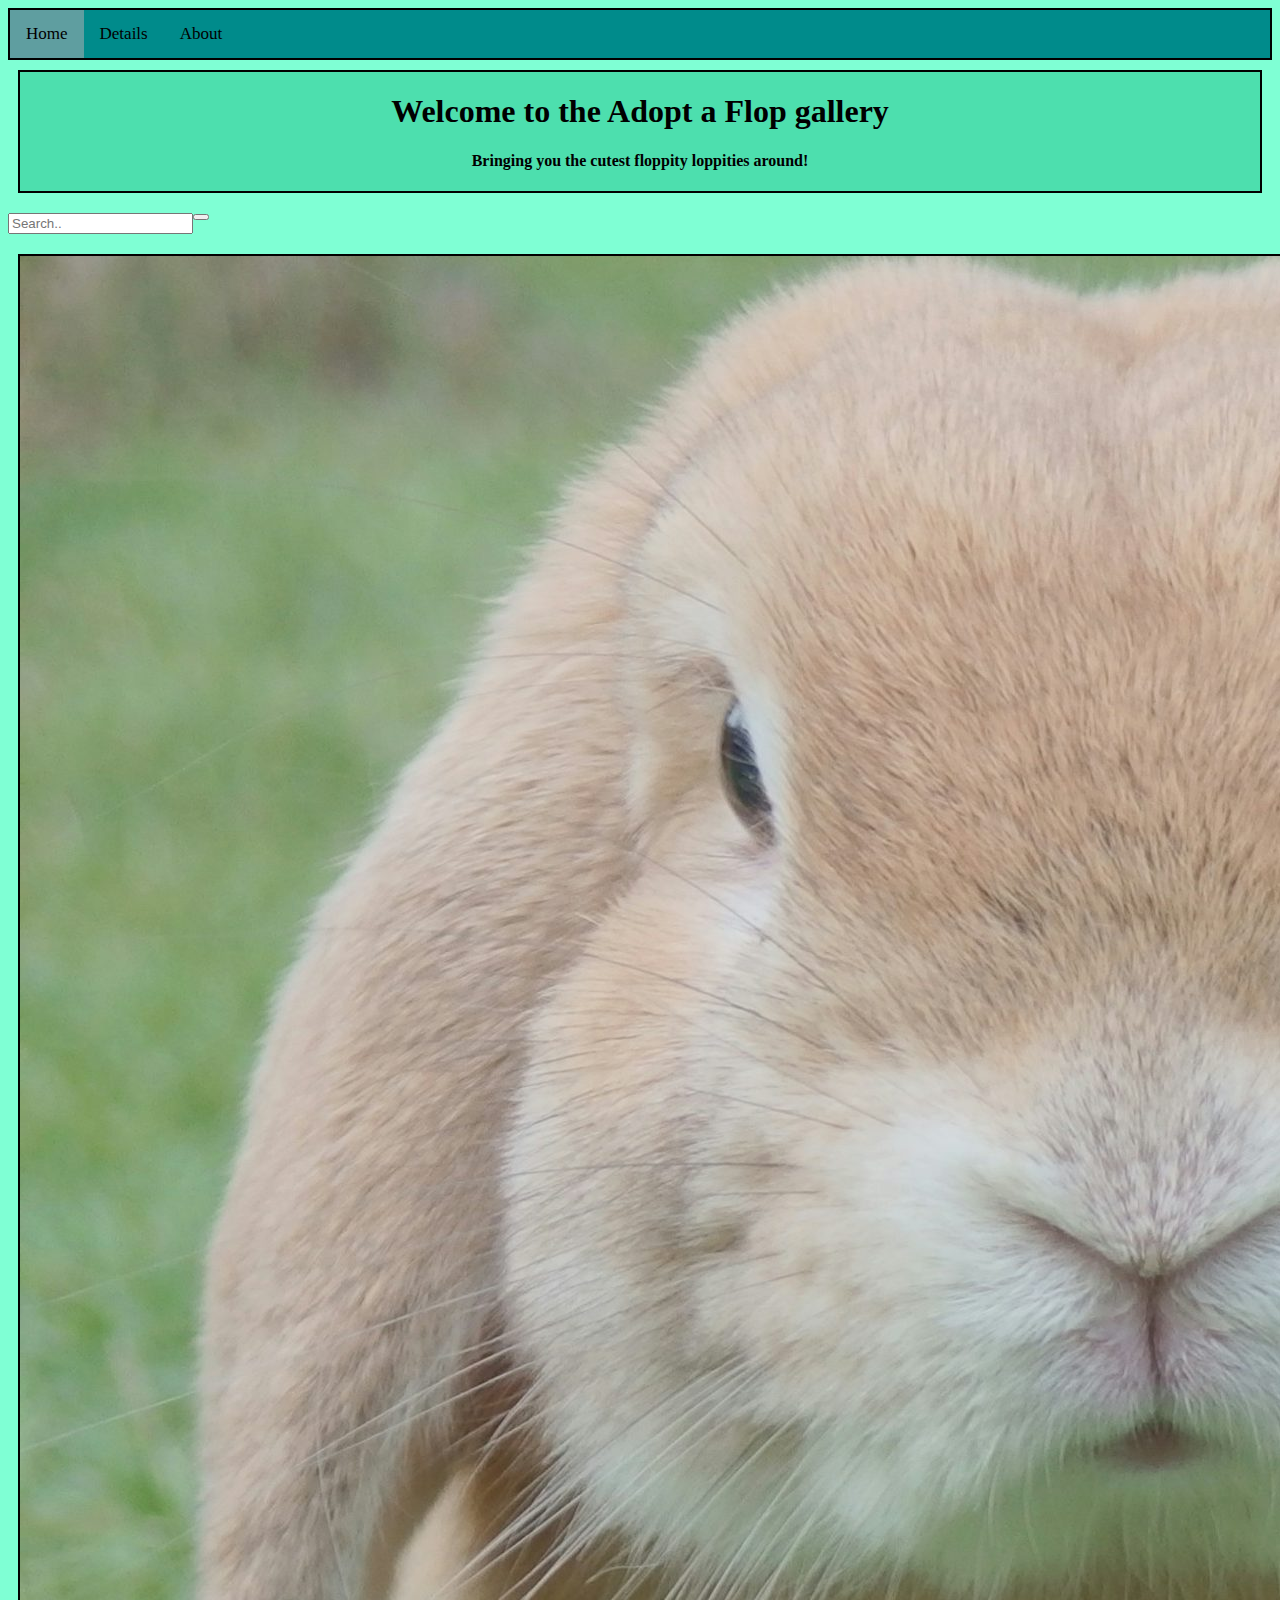
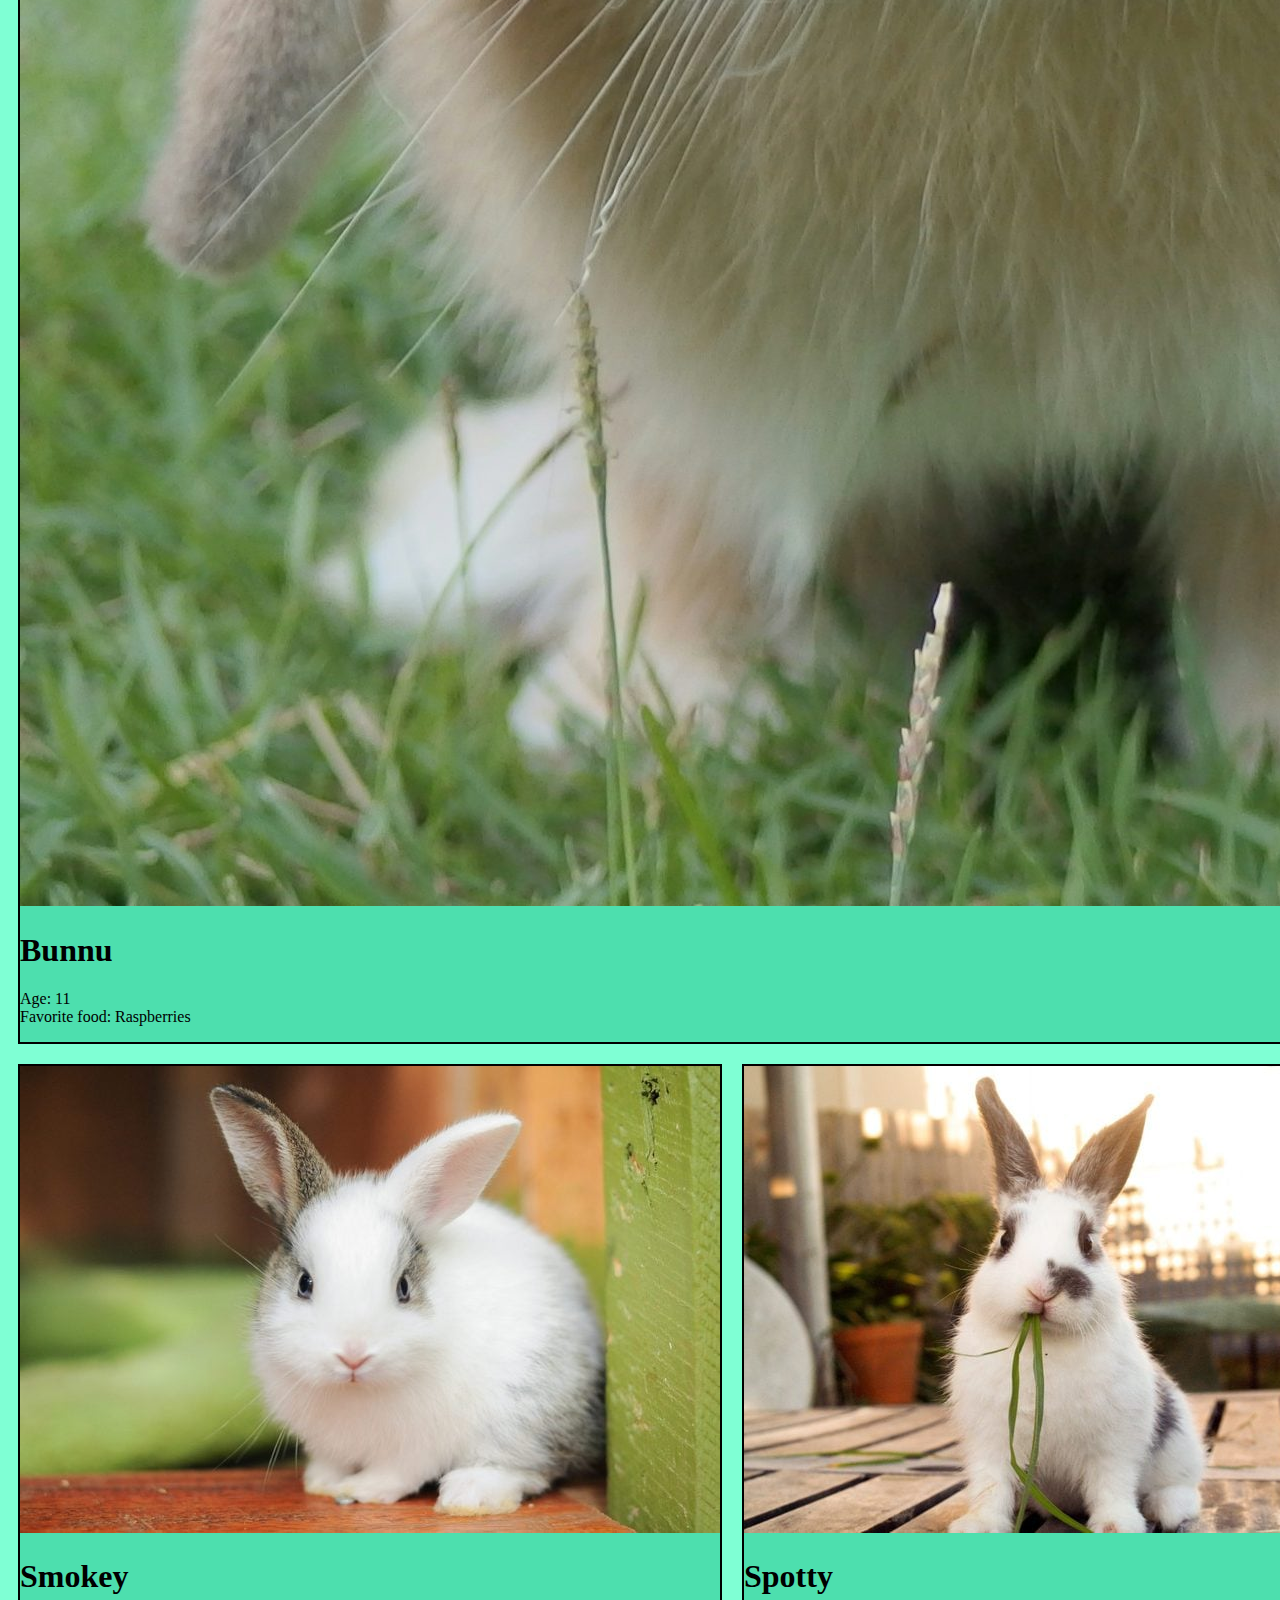
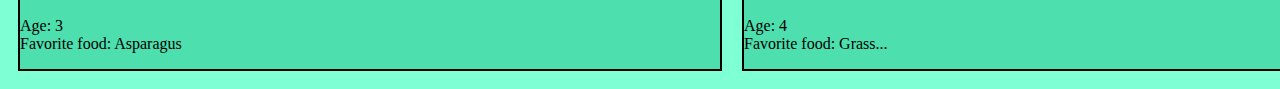
<file: index.html>
<!DOCTYPE html>
<html lang="en">

<head>
    <meta charset="UTF-8">
    <meta name="viewport" content="width=device-width, inital-scale=1.0">
    <link rel="stylesheet" href="style.css">
    <title>Document</title>
</head>

<body>
    <div class="topnav">
        <a class="active" href="index.html">Home</a>
        <a href="#details">Details</a>
        <a href="#about">About</a>
    </div>
    <div class="pageTitle">
        <h1>Welcome to the Adopt a Flop gallery</h1>
        <h4>Bringing you the cutest floppity loppities around! </h4>
    </div>
    <div class ="wrapper">
        <div class="text-div">
            <input type="text" placeholder="Search..">
        </div>
        <div class="button-div">
            <button size="300px 100px">
        </div>
    </div>
    <div class ="wrapper">
        <div class="image-div">
            <img src="Pictures/Bunnu.jpg">
            <h1>Bunnu</h1>
            <p>
                Age: 11 <br>
                Favorite food: Raspberries <br>
            </p>
        </div>
        <div class="image-div">
            <img src="Pictures/Fluffer.jpg">
            <h1>Fluffer</h1>
            <p>
                Age: 6 <br>
                Favorite food: Lettuce <br>
            </p>
        </div>
        <div class="image-div">
            <img src="Pictures/Shadow.jpg">
            <h1>Shadow</h1>
            <p>
                Age: 9 <br>
                Favorite food: Strawberries <br>
            </p>
        </div>
    </div>
    <div class="wrapper">
        <div class="image-div">
            <img src="Pictures/Smokey.jpg">
            <h1>Smokey</h1>
            <p>
                Age: 3 <br>
                Favorite food: Asparagus <br>
            </p>
        </div>
        <div class="image-div">
            <img src="Pictures/Spotty.jpg">
            <h1>Spotty</h1>
            <p>
                Age: 4 <br>
                Favorite food: Grass... <br>
            </p>
        </div>
    </div>

</body>

</html>
</file>
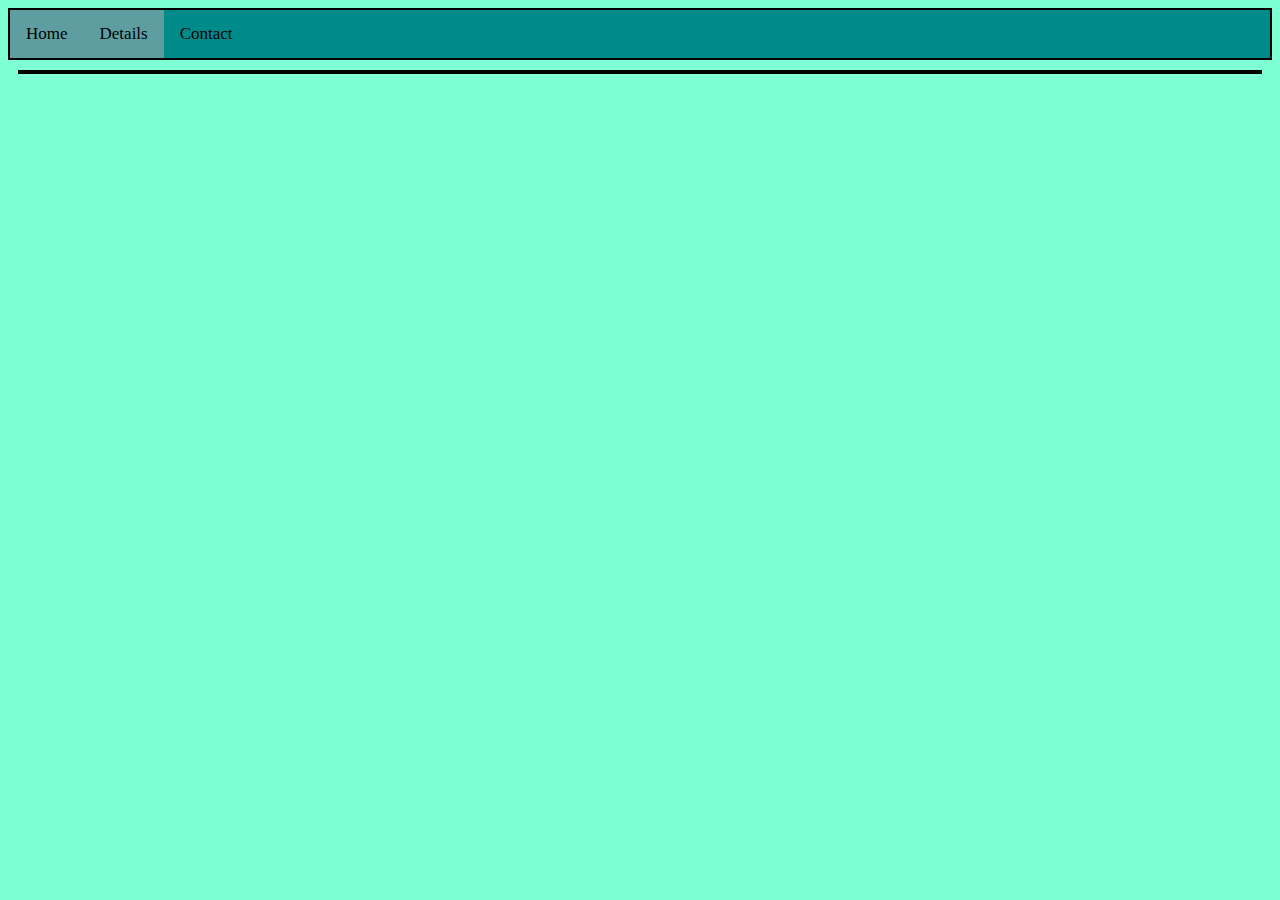
<file: details.html>
<!DOCTYPE html>
<html lang="en">

<head>
    <meta charset="UTF-8">
    <meta name="viewport" content="width=device-width, inital-scale=1.0">
    <link rel="stylesheet" href="style.css">
    <title>Document</title>
</head>

<body>
    <div class="topnav">
        <a class="active" href="index.html">Home</a>
        <a class="active" href="details.html">Details</a>
        <a href="#contact">Contact</a>
    </div>
    <div class="pageTitle">

</body>

</html>
</file>
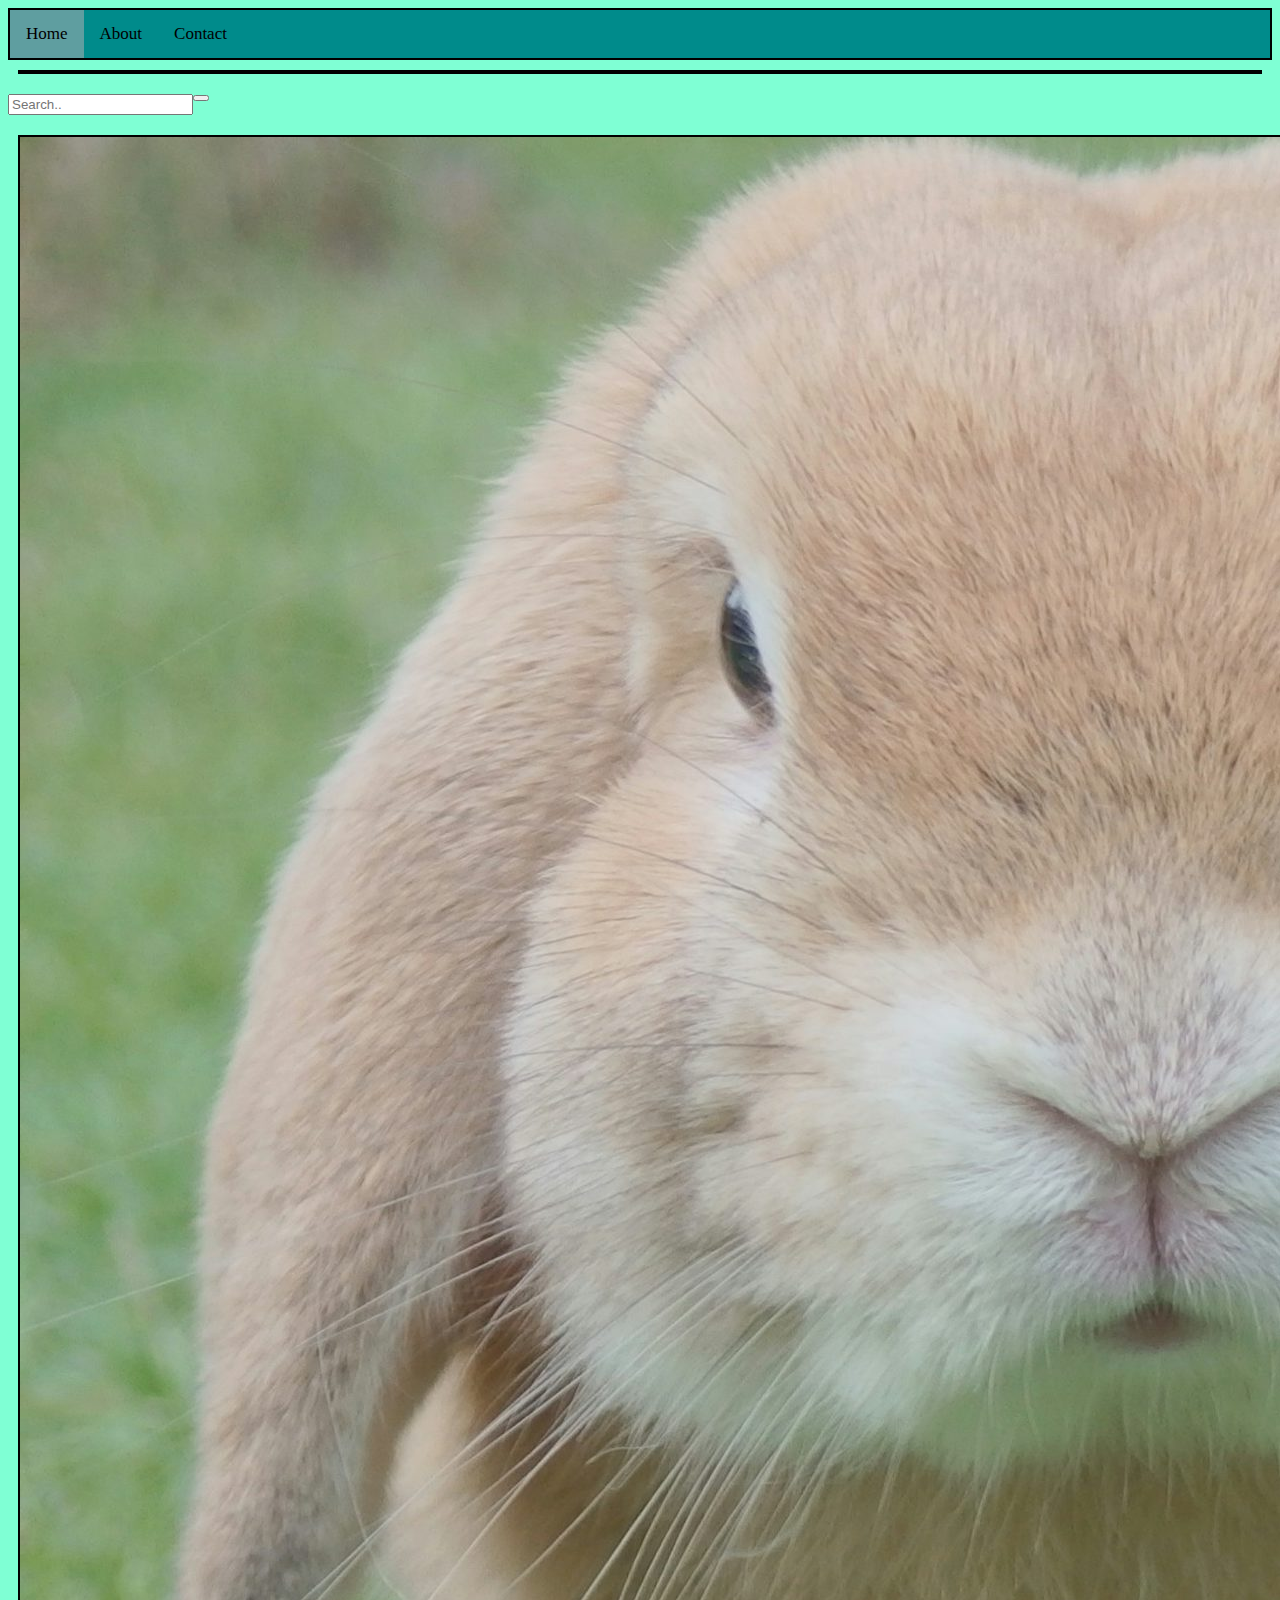
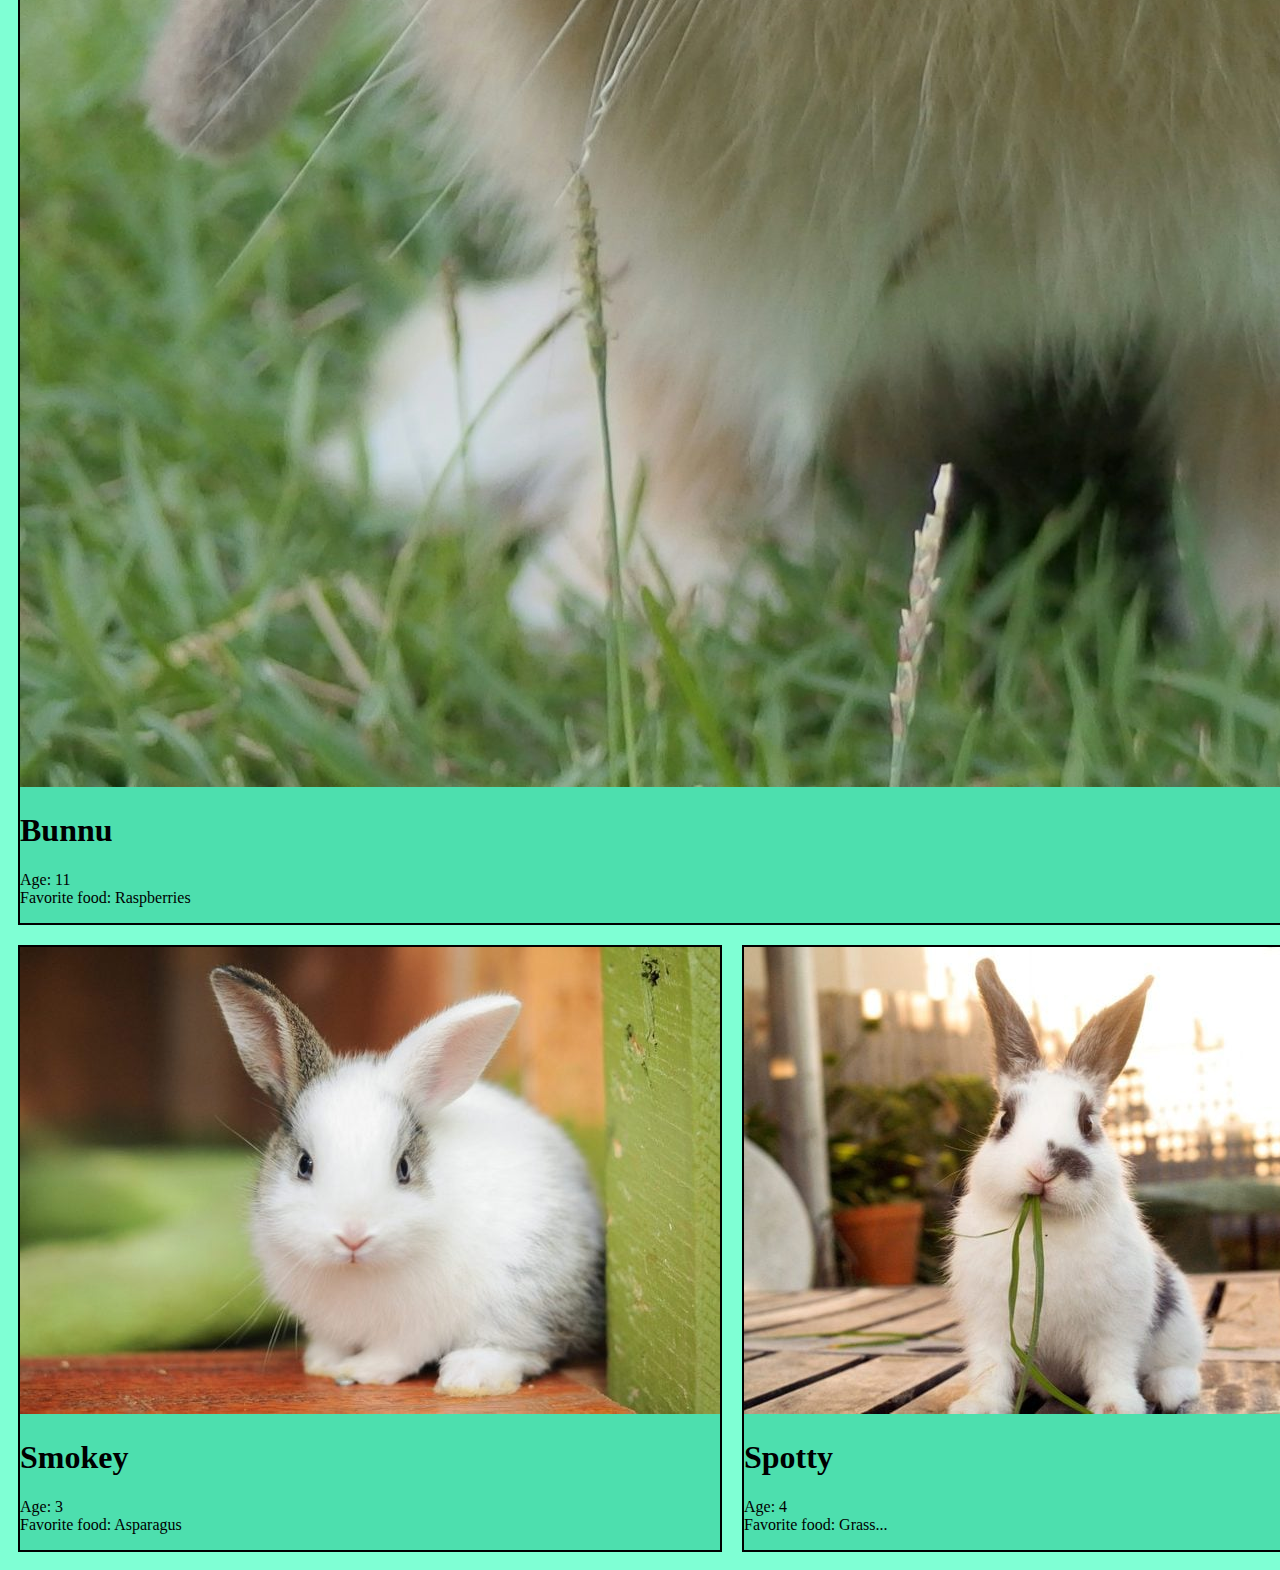
<file: index copy.html>
<!DOCTYPE html>
<html lang="en">

<head>
    <meta charset="UTF-8">
    <meta name="viewport" content="width=device-width, inital-scale=1.0">
    <link rel="stylesheet" href="style.css">
    <title>Document</title>
</head>

<body>
    <div class="topnav">
        <a class="active" href="index.html">Home</a>
        <a href="#about">About</a>
        <a href="#contact">Contact</a>
    </div>
    <div class="pageTitle">
        
    </div>
    <div class ="wrapper">
        <div class="text-div">
            <input type="text" placeholder="Search..">
        </div>
        <div class="button-div">
            <button size="300px 100px">
        </div>
    </div>
    <div class ="wrapper">
        <div class="image-div">
            <img src="Pictures/Bunnu.jpg">
            <h1>Bunnu</h1>
            <p>
                Age: 11 <br>
                Favorite food: Raspberries <br>
            </p>
        </div>
        <div class="image-div">
            <img src="Pictures/Fluffer.jpg">
            <h1>Fluffer</h1>
            <p>
                Age: 6 <br>
                Favorite food: Lettuce <br>
            </p>
        </div>
        <div class="image-div">
            <img src="Pictures/Shadow.jpg">
            <h1>Shadow</h1>
            <p>
                Age: 9 <br>
                Favorite food: Strawberries <br>
            </p>
        </div>
    </div>
    <div class="wrapper">
        <div class="image-div">
            <img src="Pictures/Smokey.jpg">
            <h1>Smokey</h1>
            <p>
                Age: 3 <br>
                Favorite food: Asparagus <br>
            </p>
        </div>
        <div class="image-div">
            <img src="Pictures/Spotty.jpg">
            <h1>Spotty</h1>
            <p>
                Age: 4 <br>
                Favorite food: Grass... <br>
            </p>
        </div>
    </div>

</body>

</html>
</file>
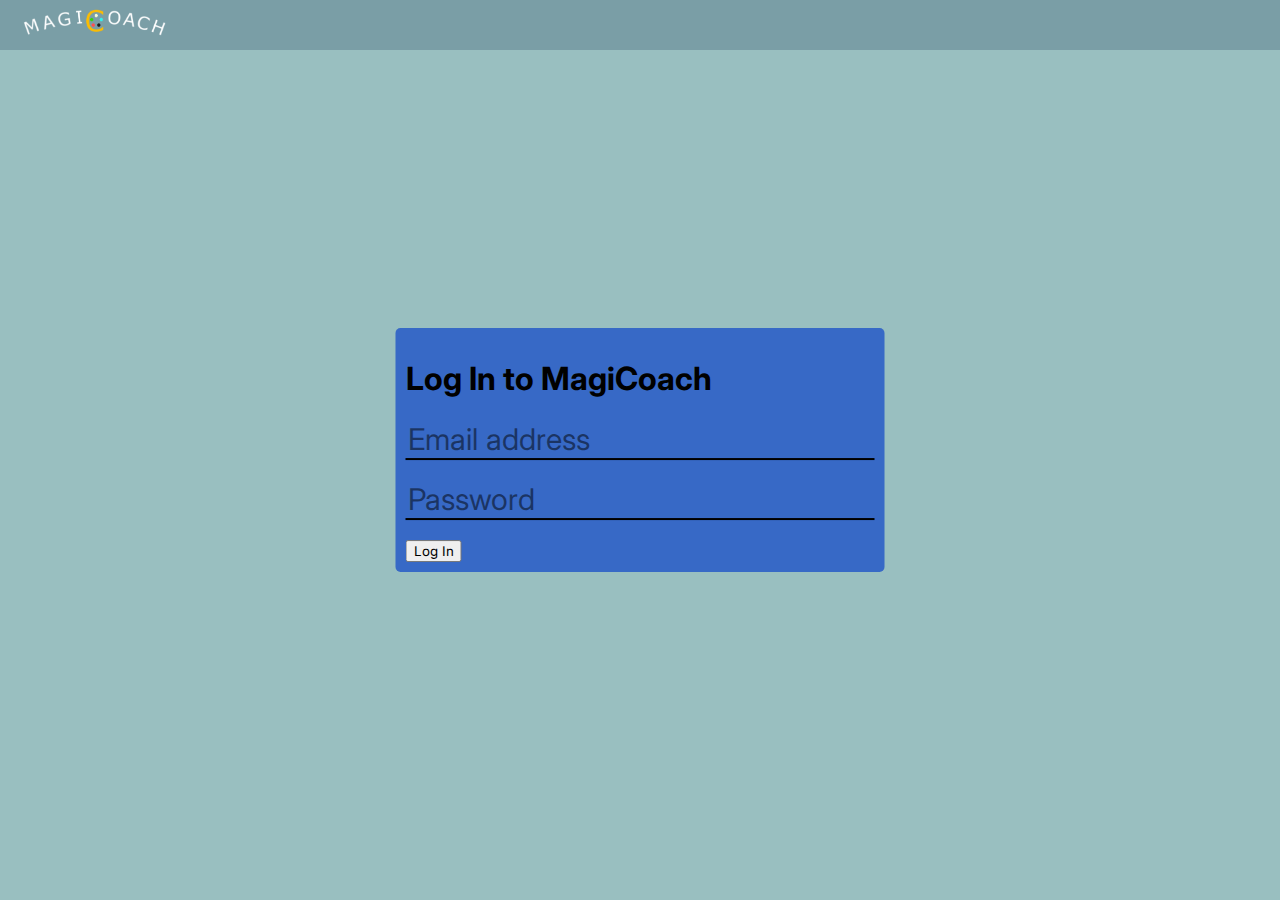
<file: high-fidelity-prototype/login.html>
﻿<!DOCTYPE html>
<html lang="en">
    <head>
        <meta charset="UTF-8">
        <title>Login to MagiCoach</title>
        <link rel="stylesheet" href="login.css">
        <link rel="stylesheet" href="navbar.css">
        <link rel="preconnect" href="https://fonts.googleapis.com">
        <link rel="preconnect" href="https://fonts.gstatic.com" crossorigin>
        <link href="https://fonts.googleapis.com/css2?family=Inter:ital,opsz,wght@0,14..32,100..900;1,14..32,100..900&display=swap" rel="stylesheet">
    </head>
    <body>
        <div class="header">
            <div class="icon">
                <img id="logo" src="Logo.png" width="150px">
            </div>
        </div>
        <div class="main">
            <form action="coach/dashboard.html" method="GET">
                <h1 id="login-header" style="font-family: Inter">Log In to MagiCoach</h1>
                <input type="email" name="email" placeholder="Email address" autocomplete="username" required><br><br>
                <input type="password" name="password" placeholder="Password" autocomplete="current-password" required><br><br>
                <input type="submit" value="Log In">
            </form>
        </div>
    </body>
</html>
</file>
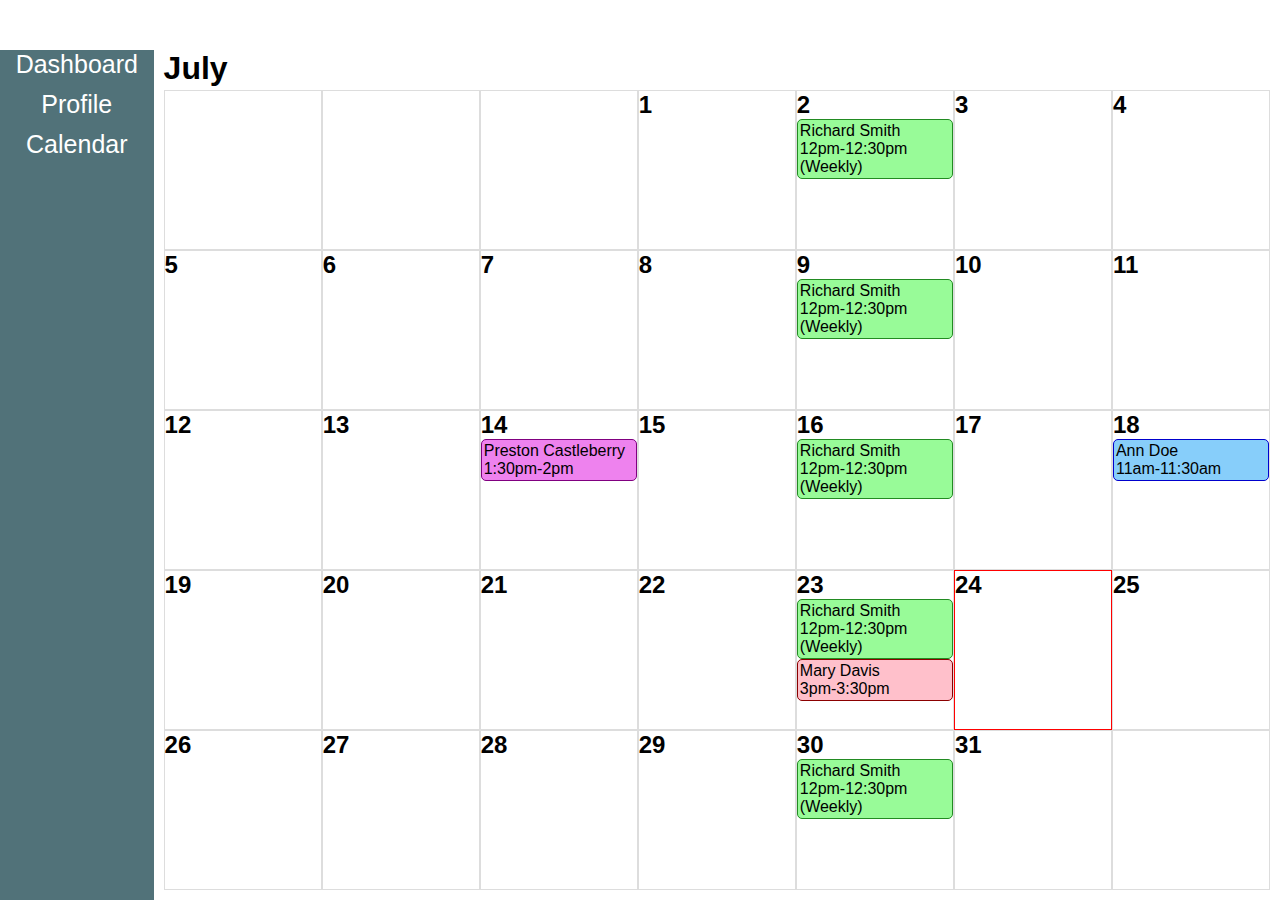
<file: high-fidelity-prototype/coach/calendar.html>
﻿<!DOCTYPE html>
<html lang="en">
<head>
    <meta charset="UTF-8">
    <title>Title</title>

    <link rel="stylesheet" href="../navbar.css">
    <link rel="stylesheet" href="calendar.css">
</head>
    <body>
        <nav id="navbar">
            <a href="dashboard.html">Dashboard</a>
            <a href="profile.html">Profile</a>
            <a href="calendar.html">Calendar</a>
        </nav>
        <main>
            <h1 id="calendar-header"></h1>
            <div id="calendar">
            </div>
        </main>
        <script>

            let calendar = document.getElementById('calendar');
            let now = new Date();
            let firstDayOfMonth = new Date(now.getFullYear(), now.getMonth(), 1, 0, 0, 0);
            let lastDayOfMonth = new Date(now.getFullYear(), now.getMonth() + 1, 0, 0, 0, 0);
            for(let i = 0; i < 35; ++i){
                let dayDiv = document.createElement('div');
                dayDiv.classList.add('day-box');
                dayDiv.style.gridRow = (Math.floor(i / 7) + 1) + " / " + (Math.floor(i / 7) + 2);
                dayDiv.style.gridColumn = (Math.floor(i % 7) + 1) + " / " + (Math.floor(i % 7) + 2);
                let dateNumber = i + 1 - firstDayOfMonth.getDay();
                if(dateNumber === now.getDate()){
                    dayDiv.style.border = "1px solid red";
                }
                if(dateNumber > 0 && dateNumber <= lastDayOfMonth.getDate()){
                    let dateHeader = document.createElement('h2');
                    dateHeader.style.margin = "0";
                    dateHeader.innerText = dateNumber.toString();
                    dayDiv.appendChild(dateHeader)
                    if(i % 7 === 4){
                        let appt = document.createElement("div");
                        appt.style.padding = "2px";
                        appt.classList.add('appointment');
                        appt.classList.add('green-appointment');
                        let apptTitle = document.createElement('span');
                        apptTitle.innerText = "Richard Smith\n12pm-12:30pm\n(Weekly)"
                        appt.appendChild(apptTitle);
                        dayDiv.appendChild(appt);
                    }
                    if(i === 20){
                        let appt = document.createElement("div");
                        appt.style.padding = "2px";
                        appt.classList.add('appointment');
                        appt.classList.add('blue-appointment');
                        let apptTitle = document.createElement('span');
                        apptTitle.innerText = "Ann Doe\n11am-11:30am"
                        appt.appendChild(apptTitle);
                        dayDiv.appendChild(appt);
                    }
                    if(i === 25){
                        let appt = document.createElement("div");
                        appt.style.padding = "2px";
                        appt.classList.add('appointment');
                        appt.classList.add('red-appointment');
                        let apptTitle = document.createElement('span');
                        apptTitle.innerText = "Mary Davis\n3pm-3:30pm"
                        appt.appendChild(apptTitle);
                        dayDiv.appendChild(appt);
                    }
                    if(i === 16){
                        let appt = document.createElement("div");
                        appt.style.padding = "2px";
                        appt.classList.add('appointment');
                        appt.classList.add('purple-appointment');
                        let apptTitle = document.createElement('span');
                        apptTitle.innerText = "Preston Castleberry\n1:30pm-2pm"
                        appt.appendChild(apptTitle);
                        dayDiv.appendChild(appt);
                    }
                }
                calendar.appendChild(dayDiv);

            }
            document.getElementById("calendar-header").innerText = firstDayOfMonth.toLocaleString('en-US', {month: 'long'});

        </script>
    </body>
</html>
</file>
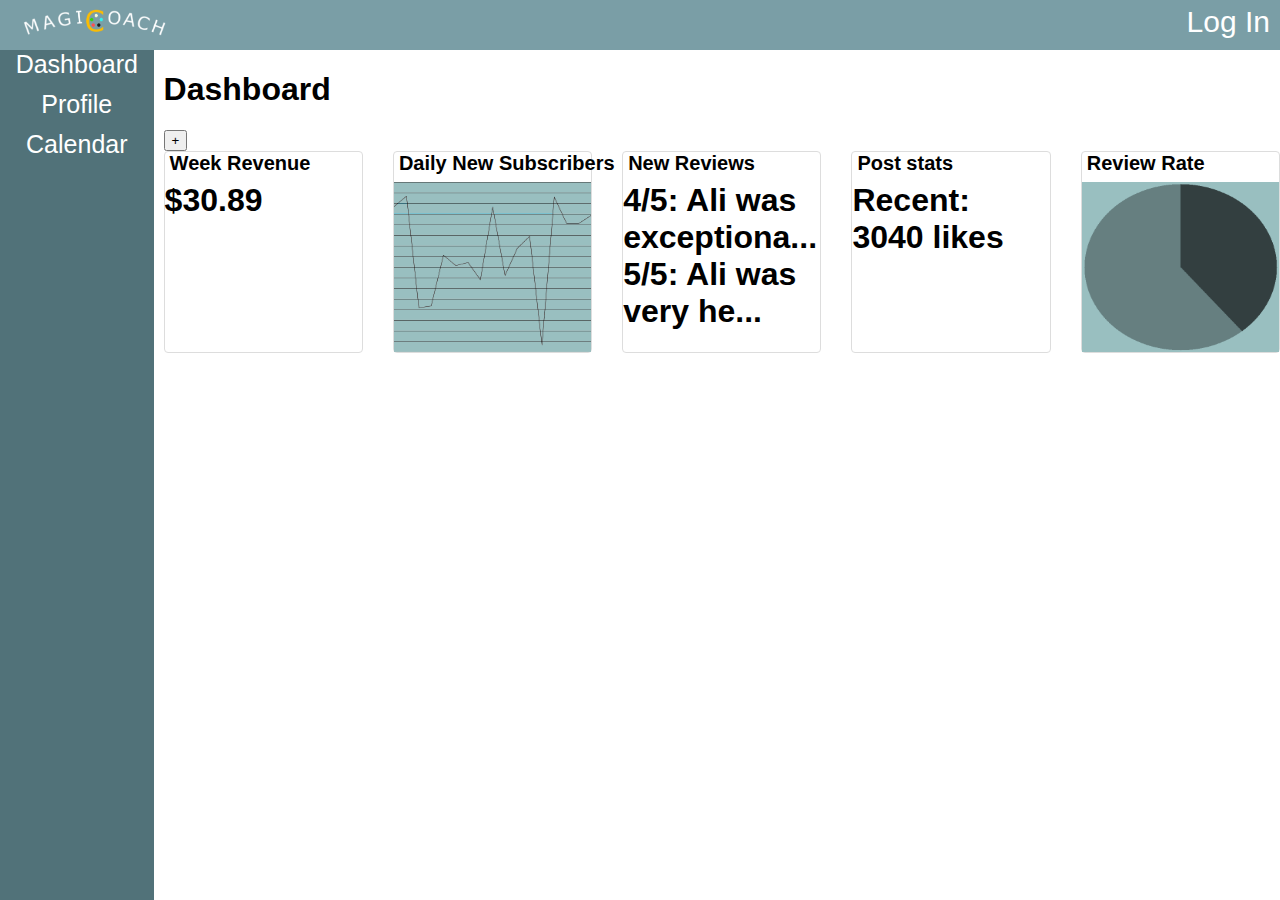
<file: high-fidelity-prototype/coach/dashboard.html>
﻿<!DOCTYPE html>
<html lang="en">
    <head>
        <meta charset="UTF-8">
        <link rel="stylesheet" href="../navbar.css">
        <link rel="stylesheet" href="dashboard.css">
        <title>Coach Dashboard</title>
    </head>
    <body>
        <div class="header">
            <a id="login-link" href="../login.html">Log In</a>
            <div class="icon">
                <img id="logo" src="../Logo.png" width="150px">
            </div>
        </div>
        <nav id="navbar">
            <a href="dashboard.html">Dashboard</a>
            <a href="profile.html">Profile</a>
            <a href="calendar.html">Calendar</a>
        </nav>
        <main>
            <h1>Dashboard</h1>
            <button id="add-block" popovertarget="add-block-menu">+</button>
            <div class="dashbox-container">
                <div class="dashbox">
                    <h2 class="dashbox-title">Week Revenue</h2>
                    <h1 class="dashbox-content">$30.89</h1>
                </div>
                <div class="dashbox">
                    <h2 class="dashbox-title">Daily New Subscribers</h2>
                    <img class="dashbox-content" src="multiline.png">
                </div>
                <div class="dashbox">
                    <h2 class="dashbox-title">New Reviews</h2>
                    <h1 class="dashbox-content">4/5: Ali was exceptiona...<br>5/5: Ali was very he...</h1>
                </div>
                <div class="dashbox">
                    <h2 class="dashbox-title">Post stats</h2>
                    <h1 class="dashbox-content">Recent: 3040 likes</h1>
                </div>
                <div class="dashbox">
                    <h2 class="dashbox-title">Review Rate</h2>
                    <img class="dashbox-content" src="pie.png">
                </div>
                <div class="dashbox" hidden id="sr-block">
                    <h2 class="dashbox-title">Service Requests</h2>

                    <h1 class="dashbox-content">Anna Ericsson: Coaching<br>09/28/2025</h1>
                </div>
            </div>
        </main>
        <div popover id="add-block-menu" style="background-color: rgb(153, 191, 192)">
            <span>- Week Revenue</span><br>
            <span>- Week Revenue</span><br>
            <span>- Daily New Subscribers</span><br>
            <span>- New Reviews</span><br>
            <span>- Post Stats</span><br>
            <span>- Review Rate</span><br>
            <span id="add-sr">+ Service Requests</span>
        </div>
        <script>
            document.getElementById("add-sr").onclick = (e) => {
                document.getElementById("add-block-menu").togglePopover(false);
                document.getElementById("sr-block").hidden = false;
            }
        </script>
    </body>
</html>
</file>
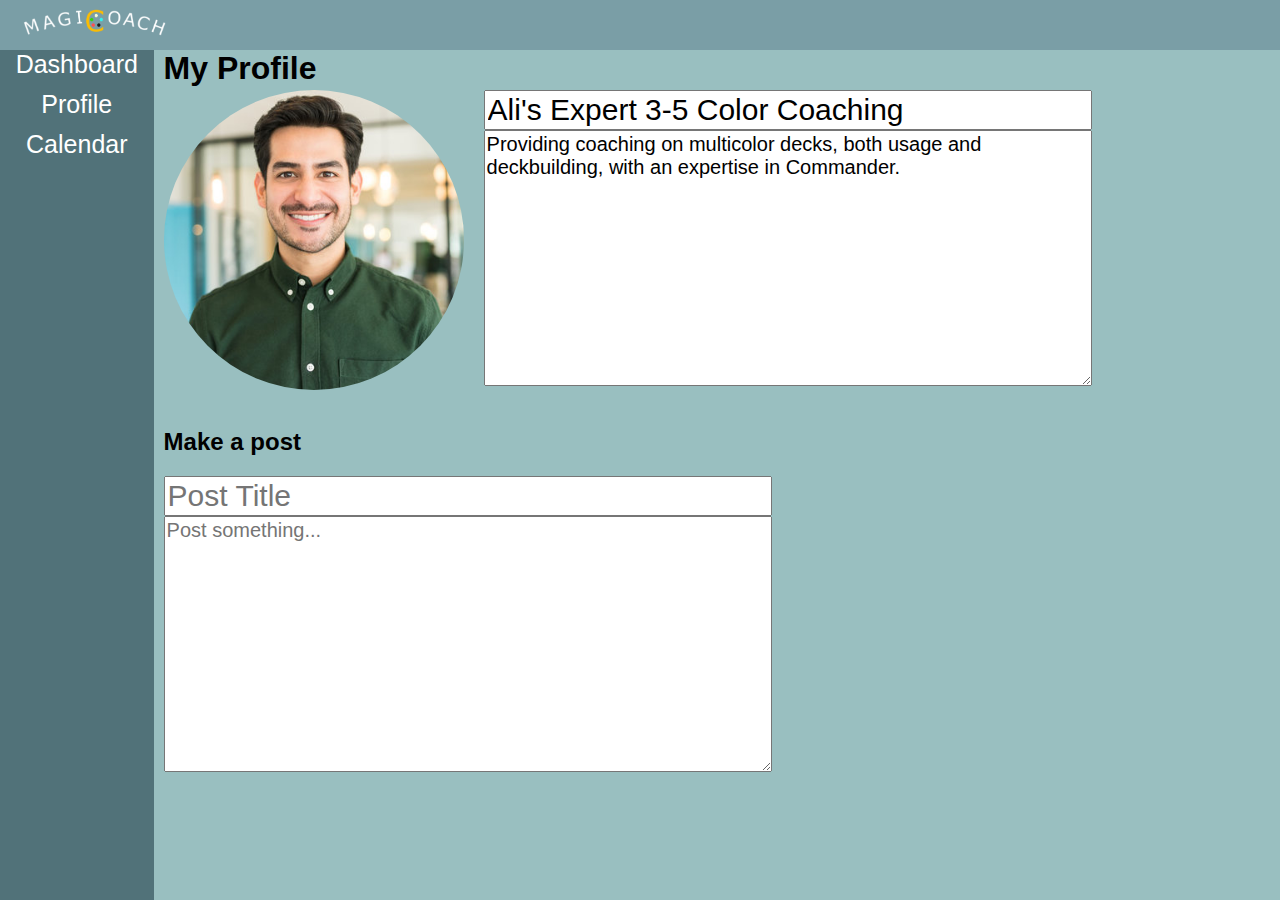
<file: high-fidelity-prototype/coach/profile.html>
﻿<!DOCTYPE html>
<html lang="en">
<head>
    <meta charset="UTF-8">
    <title>My Profile</title>
    <link rel="stylesheet" href="../navbar.css">
    <link rel="stylesheet" href="profile.css">
</head>
    <body>
        <div class="header">
            <div class="icon">
                <img id="logo" src="../Logo.png" width="150px">
            </div>
        </div>
        <nav id="navbar">
            <a href="dashboard.html">Dashboard</a>
            <a href="profile.html">Profile</a>
            <a href="calendar.html">Calendar</a>
        </nav>
        <main>
            <h1>My Profile</h1>
            <div id="about">
                <img id="profile-image" src="../Guy.png" alt="Guy picture">
                <div id="about-textual">
                    <input id="ad-title" value="Ali's Expert 3-5 Color Coaching"><br>
                    <textarea id="ad-description">Providing coaching on multicolor decks, both usage and deckbuilding, with an expertise in Commander.</textarea>
                </div>
            </div>
            <br>
            <div id="make-post">
                <h2>Make a post</h2>
                <input id="post-title" placeholder="Post Title"><br>
                <textarea id="post-content" placeholder="Post something..."></textarea>
            </div>
        </main>
    </body>
</html>
</file>
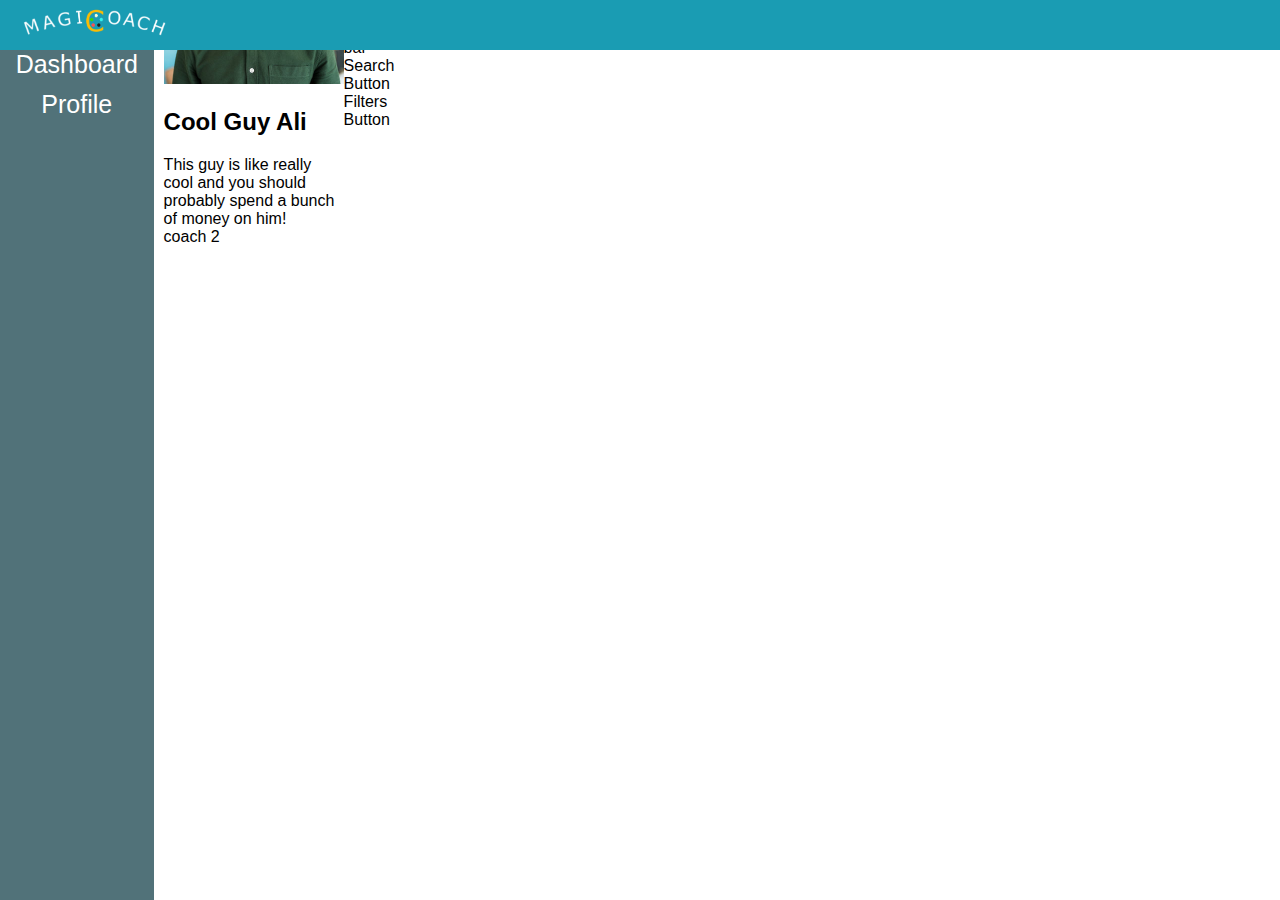
<file: high-fidelity-prototype/user/dashboard.html>
<!DOCTYPE HTML>
<html lang="en">

    <head>
        <link rel="stylesheet" href="../navbar.css">
        <link rel="stylesheet" href="dashboard.css">

        <meta charset="UTF-8">
        <meta name="viewport" content="width=device.width, intial-scale=1.0">

        <title>Dashboard</title>
    </head>
    <body>
        <div class="header">
            <div class="icon">
                <img id="logo" src="../Logo.png" width="150px">
            </div>
        </div>
        <nav id="navbar">
            <a href="dashboard.html">Dashboard</a>
            <a href="profile.html">Profile</a>
        </nav>

        <main>
        <div class="container">
            <div class="featuredBox">
                <div class="featuredCoachBox">
                    <div class="featuredCoachContentBox">
                        <img id="coach1" src="../Guy.png" width="180px">
                    </div>
                    <div class="featuredCoachContentBox">
                        <h2><b>Cool Guy Ali</b></h2>
                        <body>This guy is like really cool and you should probably spend a bunch of money on him!</body>
                    </div>
                </div>
                <div class="featuredCoachBox">
                    <div class="featuredCoachContentBox">
                        coach 2
                    </div>
                </div>
            </div>

            <div class="searchBox">
                <div class="searchBoxHeader">
                    <div class="searchHeaderBar">
                        Search bar
                    </div>
                    <div class="searchHeaderButton">
                        Search Button
                    </div>
                    <div class="searchHeaderFilters">
                        Filters Button
                    </div>
                </div>
                
                <div class="searchResultsBox">
                    
                </div>
            </div>
        </div>
        </main>
    </body>
</html>
</file>
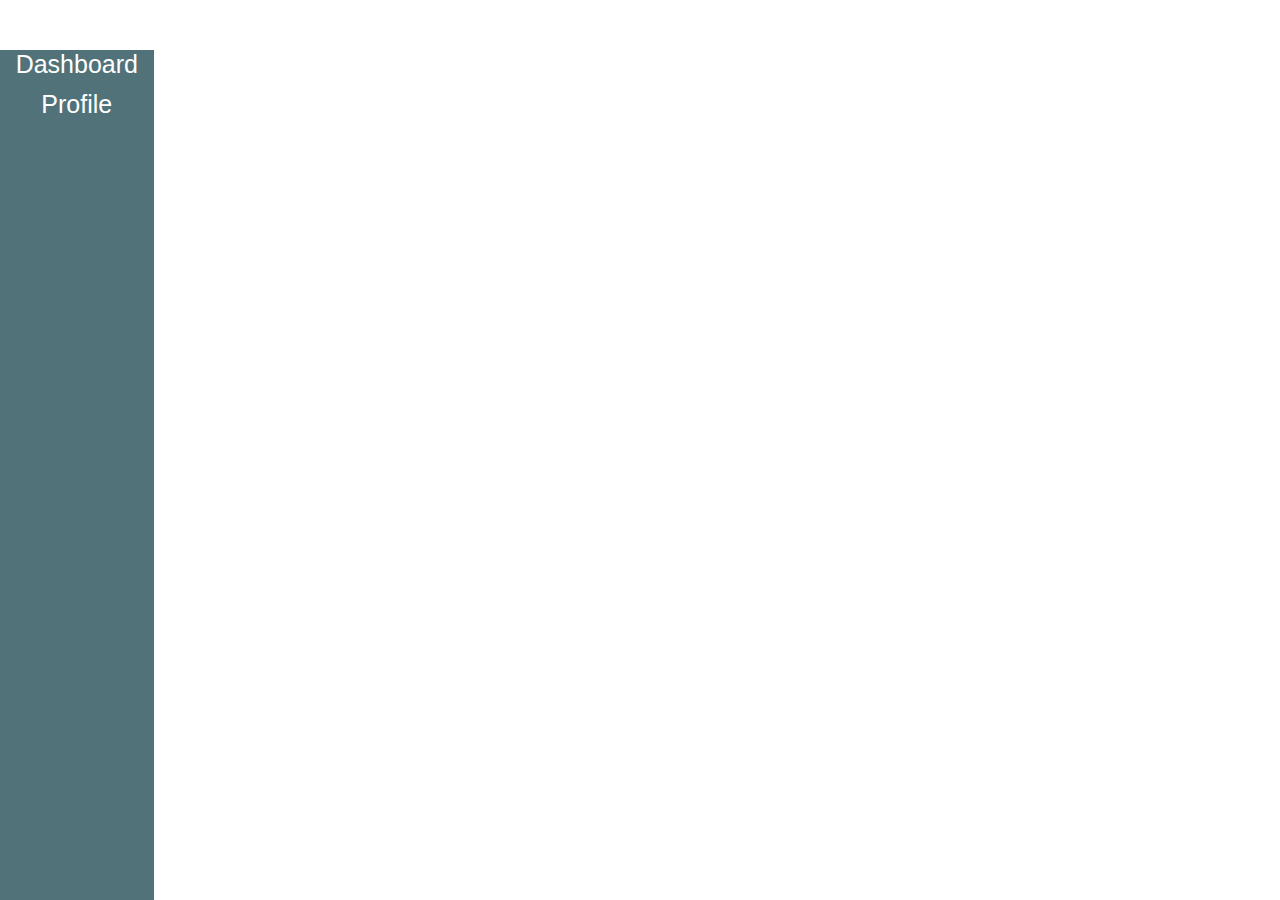
<file: high-fidelity-prototype/user/profile.html>
<!DOCTYPE HTML>
<html lang="en">

    <head>
        <link rel="stylesheet" href="../navbar.css">
    </head>

    <body>
        <nav id="navbar">
            <a href="dashboard.html">Dashboard</a>
            <a href="profile.html">Profile</a>
        </nav>
    </body>
</file>
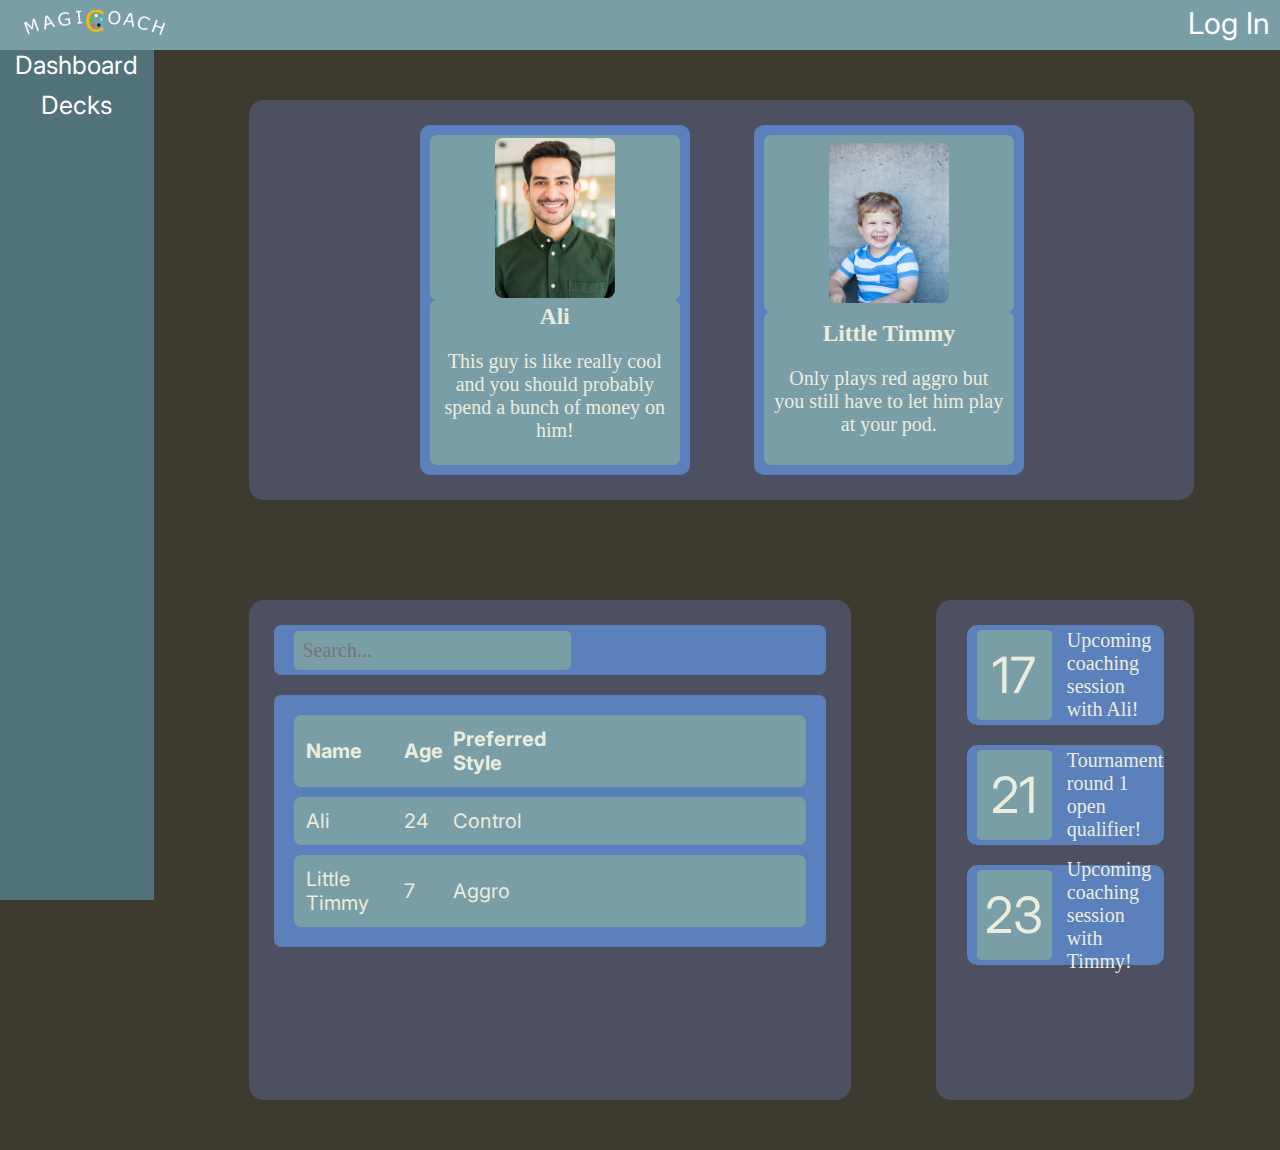
<file: high-fidelity-prototype/userDefault/dashboard.html>
<!DOCTYPE HTML>
<html lang="en">

    <head>
        <link rel="stylesheet" href="../navbar.css">
        <link rel="stylesheet" href="dashboard.css">

        <meta charset="UTF-8">
        <meta name="viewport" content="width=device-width, initial-scale=1.0">

        <title>Dashboard</title>
        <link rel="preconnect" href="https://fonts.googleapis.com"> 
        <link rel="preconnect" href="https://fonts.gstatic.com/" crossorigin>
        <link href="https://fonts.googleapis.com/css2?family=Inter:ital,opsz,wght@0,14..32,100..900;1,14..32,100..900&display=swap" rel="stylesheet"> 
    </head>
    <body>
        <div class="header">
            <a id="login-link" href="../login.html">Log In</a>
            <div class="icon">
                <img id="logo" src="../Logo.png" width="150px">
            </div>
        </div>
        <nav id="navbar">
            <a href="dashboard.html">Dashboard</a>
            <a href="decks.html">Decks</a>
        </nav>

        <main>
        <div class="container">
            <div class="featuredBox">
                <div class="featuredCoachBox">
                    <div class="featuredCoachContentBox">
                        <img id="coach1" src="../Guy.png" height="160px"/>
                    </div>
                    <div class="featuredCoachContentBox">
                        <h3>Ali</h3>
                        <p>This guy is like really cool and you should probably spend a bunch of money on him!</p>
                    </div>
                </div>
                <div class="featuredCoachBox">
                    <div class="featuredCoachContentBox">
                        <img id="coach2" src="../Timmy.png" height="160px"/>
                    </div>
                    <div class="featuredCoachContentBox">
                        <h3>Little Timmy</h3>
                        <p>Only plays red aggro but you still have to let him play at your pod.</p>
                    </div>
                </div>
            </div>

            <div class="searchBox">
                <div class="searchBoxHeader">
                    <div class="searchHeaderBar">
                        <form>
                            <input type="text" id="coachSearchBar" placeholder="Search..." onkeyup="filterCoaches()">
                        </form>
                    </div>
                    <!--
                    would use this if I had time to implement, needs some work!
                    <div class="searchHeaderButton">
                        <form>
                            <input type="image" src="../SearchIcon.png" alt="Submit" width="30px", height = "30px" style="display: block; margin: 0 auto;">
                        </form>
                    </div>
                    <div class="searchHeaderFilters">
                        <form>
                            <input type="image" src="../FilterIcon.png" alt="Submit" width="30px", height = "30px" style="display: block; margin: 0 auto;">
                        </form>                    
                    </div>
                    -->
                </div>

                <div class="searchResultsBox">
                    <div class="searchCategories">
                        <span>Name</span>
                        <span>Age</span>
                        <span>Preferred Style</span>
                    </div>
                    <div class="searchResult">
                        <span>Ali</span>
                        <span>24</span>
                        <span>Control</span>
                    </div>
                    <div class="searchResult">
                        <span>Little Timmy</span>
                        <span>7</span>
                        <span>Aggro</span>
                    </div>
                </div>
            </div>

            <div class="eventBox">
                <div class="event">
                    <div class="dateBox">
                        17
                    </div>
                    Upcoming coaching session with Ali!
                </div>

                <div class="event">
                    <div class="dateBox">
                        21
                    </div>
                    Tournament round 1 open qualifier!
                </div>

                <div class="event">
                    <div class="dateBox">
                        23
                    </div>
                    Upcoming coaching session with Timmy!
                </div>

                <!--
                <div class="signupIcon">
                    <img id="Icon" src="../Icon.png" width="60%">
                </div>
                <div class="signupButton">
                    Sign up to access upcoming events!
                </div>
            -->
            </div>
        </div>
        </main>
    <script src="dashboard.js"></script>
    </body>
</html>
</file>
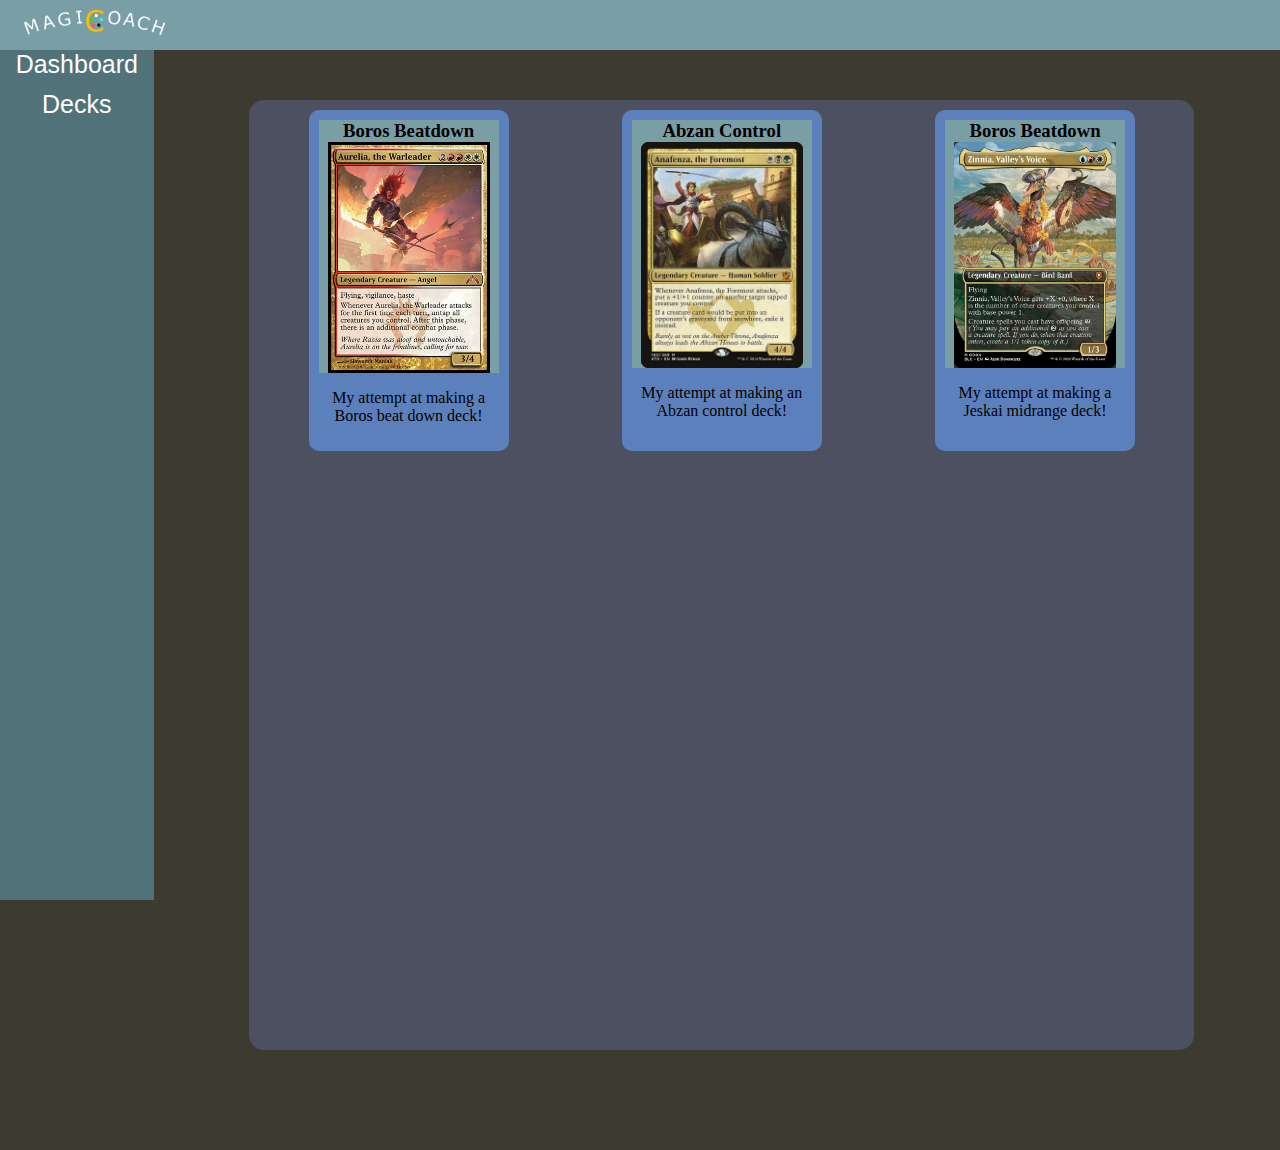
<file: high-fidelity-prototype/userDefault/decks.html>
<!DOCTYPE HTML>
<html lang="en">

    <head>
        <link rel="stylesheet" href="../navbar.css">
        <link rel="stylesheet" href="decks.css">

        <meta charset="UTF-8">
        <meta name="viewport" content="width=device-width, initial-scale=1.0">

        <title>Dashboard</title>
    </head>
    <body>
        <div class="header">
            <div class="icon">
                <img id="logo" src="../Logo.png" width="150px">
            </div>
        </div>
        <nav id="navbar">
            <a href="dashboard.html">Dashboard</a>
            <a href="decks.html">Decks</a>
        </nav>

        <main>
        <div class="container">
            <div class="decksBox">
                <div class="deckContainer">
                    <div class="deckImageAndTitle">
                        <h3>Boros Beatdown</h3>
                        <img id="BorosBeatdown" src="../BorosBeatdown.png" width="90%">
                    </div>
                    <p>My attempt at making a Boros beat down deck!</p>
                </div>
                <div class="deckContainer">
                    <div class="deckImageAndTitle">
                        <h3>Abzan Control</h3>
                        <img id="AbzanControl" src="../Abzan Control.png" width="90%">
                    </div>
                    <p>My attempt at making an Abzan control deck!</p>
                </div>
                <div class="deckContainer">
                    <div class="deckImageAndTitle">
                        <h3>Boros Beatdown</h3>
                        <img id="JeskaiMidrange" src="../JeskaiMidrange.png" width="90%">
                    </div>
                    <p>My attempt at making a Jeskai midrange deck!</p>
                </div>
            </div>
        </div>
        </main>
    </body>
</html>
</file>
<file: style.css>
body {
    background-color: aquamarine;

}
input {
    align-content: center;
}

.topnav {
    overflow: hidden;
    background-color: darkcyan;
    border: 2px solid black;
}
.topnav a {
    float: left;
    display: block;
    color: black;
    text-align: center;
    padding: 14px 16px;
    text-decoration: none;
    font-size: 17px;
}
.topnav a.hover {
    background-color:rgb(0, 104, 104);
}
.topnav a.active {
    background-color:cadetblue;
}

.button{
    background-color: green;
    border: none;
    color: white;
    padding: 15px 32px;
    text-align: center;
    text-decoration: none;
    display: inline-block;
    font-size: 16px;
}
.pageTitle{
    text-align: center;
    margin: 10px;
    background-color: rgb(77, 223, 174);
    border: 2px solid black;
}

.wrapper
{
    display: inline-flex;
    flex-direction: row;
    align-items: flex-start;
    justify-content: flex-start;
    flex-basis: content;
    
}
.text-div{
    margin:10px 0px;
    box-sizing: border-box;
    border-radius: 8px;
}
.image-div
{
    flex: 1;
    margin: 10px;
    background-color: rgb(77, 223, 174);
    border: 2px solid black;
}
</file>
<file: high-fidelity-prototype/login.css>
﻿html, body {
  height: 100%;
}
body {
    background-color: rgb(153, 191, 192)
}
.main {
    height: 100%;
}
form {
    padding: 10px;
    background-color: #3769c6;
    margin: 0 auto;
    width: max-content;
    border-radius: 5px;
    position: absolute;
    top: 50vh;
    top: 50dvh;
    left: 50vw;
    left: 50dvw;
    transform: translate(-50%, -50%);
}
form > input:not([type="submit"]) {
    appearance: none;
    font-size: 30px;
    border: none;
    border-bottom: 2px solid black;
    background-color: transparent;
}
form > input:not([type="submit"])::placeholder {
    color: rgba(0 0 0 / 50%)
}
form > input[type="submit"]{

}
</file>
<file: high-fidelity-prototype/navbar.css>
﻿:root {
    --top-bar-height: 50px;
    --navbar-width: 12%;
    --navbar-gap: 10px;
}
*{ font-family: Inter, sans-serif; }
main {
    right: 0;
    position: absolute;
    top: var(--top-bar-height);
    height: max-content;
    width: calc(100% - var(--navbar-width) - var(--navbar-gap));
}
.header {
    position: fixed;
    width: 100%;
    height: var(--top-bar-height);
    background: rgb(122, 158, 166);
    top: 0px;
    left: 0px;
    z-index: 2;
}
html, body {
    height: 100%;
    padding: 0;
    margin: 0;
}
@media (max-device-aspect-ratio: 1) {
    #navbar {
        display: none !important;
    }
    #navpopover {
        display: inline !important;
    }
}
#navbar {
    background-color: hsl(from #7A9EA6FF h s calc(l*0.7));
    position: fixed;
    top: var(--top-bar-height);
    height: calc(100% - var(--top-bar-height));
    width: var(--navbar-width);
    left: 0;
    display: flex;
    flex-flow: column nowrap;

}
#login-link {
    color: white;
    right: 10px;
    position: absolute;
    height: var(--top-bar-height);
    font-size: calc(0.6*var(--top-bar-height));
    top: calc(0.1 * var(--top-bar-height));
    text-decoration: none;
}
#navbar > a {
    width: 100%;
    text-align: center;
    height: 40px;
    justify-content: center;
    font-size: 25px;
    color: white;
    text-decoration: none;
    transition: background-color 50ms ease-in-out;
}
#navbar > a:hover {
    background-color: rgb(233, 237, 222);
}
.icon {
    padding-left: 20px;
    align-self: center;
    justify-self: start;
}
</file>
<file: high-fidelity-prototype/coach/calendar.css>
﻿main {
    height: calc(100% - var(--top-bar-height));
}
main > h1 {
    height: 40px;
    margin: 0;
}
.day-box {
    grid-row: 1 / 2;
    grid-column: 1 / 2;
    border: 1px solid #ddd;
}
#calendar {

    width: calc(100% - var(--navbar-gap));
    height: calc(100% - 40px - var(--navbar-gap));
    display:grid;
    grid-template-columns: 1fr 1fr 1fr 1fr 1fr 1fr 1fr;
    grid-template-rows: 1fr 1fr 1fr 1fr 1fr;
}
.green-appointment {
    border: 1px solid forestgreen;
    background-color: palegreen;
}
.blue-appointment {
    border: 1px solid mediumblue;
    background-color: lightskyblue;
}
.red-appointment {
    border: 1px solid darkred;
    background-color: pink;
}
.purple-appointment {
    border: 1px solid purple;
    background-color: violet;
}
.appointment {
    border-radius: 5px;
}
</file>
<file: high-fidelity-prototype/coach/dashboard.css>
﻿.dashbox-container {
    display: flex;
    flex-flow: row nowrap;
    gap: 30px;
}
.dashbox {
    border: 1px solid #ddd;
    border-radius: 4px;
    height: 200px;
    width: 200px;
    position: relative;
}
.dashbox-title {
    font-size: 20px;
    height: 20px;
    width: max-content;
    margin: 0 0 0 5px;
    position: absolute;
    top: 0;
}
.dashbox-content {
    bottom: 0;
    position: absolute;
    height: 170px;
    width: 100%;
    margin: auto;
}
</file>
<file: high-fidelity-prototype/coach/profile.css>
﻿main > h1 {
    height: 40px;
    margin: 0;
}
body {
    background: rgb(153, 191, 192);
}
#profile-image {
    border-radius: 50%;
    width: 300px;
    aspect-ratio: 1/1;
}
#about {
    display:flex;
    flex-flow: row nowrap;
    gap: 20px;
}
#ad-title, #post-title {
    font-size: 30px;
    width: 600px;
}
#ad-description, #post-content{
    width: 602px;
    font-size: 20px;
    height: 250px;
    font-family: "Arial"
}
</file>
<file: high-fidelity-prototype/user/dashboard.css>
main {
    right: 0;
    position: absolute;
    top: var(--top-bar-height);
    height: max-content;
    width: calc(100% - var(--navbar-width) - var(--navbar-gap));
}

.container {
    display: grid;
    grid-template-rows: repeat(10, 50px);
    grid-template-columns: repeat(13, 1fr);
    grid-gap: 1em, 3em;
    align-items: center;
    justify-items: center;
}

.header {
    background: rgb(26, 156, 179);
    display: grid;
    grid-row: 1 / 2;
    grid-column: 1 / 14;
    align-self: stretch;
    justify-self: stretch;
}

.icon {
    grid-column: 1 / 3;
    align-self: center;
    justify-self: start;
}
</file>
<file: high-fidelity-prototype/userDefault/dashboard.css>
main {
    right: 0;
    position: absolute;
    top: var(--top-bar-height);
    height: max-content;
    width: calc(100% - var(--navbar-width) - var(--navbar-gap));
}

body {
    background: rgb(61, 59, 48);
}

p {
    color: rgb(233, 237, 222);
    font-family: fantasy;
}

h3 {
    color: rgb(233, 237, 222);
    font-family: fantasy;
}

.container {
    display: grid;
    grid-template-rows: repeat(22, 50px);
    grid-template-columns: repeat(13, 1fr);
    gap: 1em, 3em;
    align-items: stretch;
    justify-items: stretch;
}



.eventBox {
    background: rgb(77, 80, 97);
    border-radius: 15px;
    grid-column: 10 / 13;
    grid-row: 12 / 22;
    display: flex;
    padding: 25px;
    flex-direction: column;
    align-items: center;
    justify-content: top;
    gap: 20px;
}
.event {
    font-size: 20px;
    font-family: fantasy;
    color: rgb(233, 237, 222);
    display: flex;
    justify-content: left;
    padding-left: 10px;
    align-items: center;
    background: rgb(92, 128, 188);
    border-radius: 10px;
    gap: 15px;
    width: 90%;
    height: 100px;
}
.dateBox {
    display: flex;
    font-size: 50px;
    justify-content: center;
    align-items: center;
    background: rgb(122, 158, 166);
    border-radius: 5px;
    min-width: 75px;
    width: 30%;
    height: 90%;
}
/*
.signupIcon {
    display: flex;
    justify-content: center;
    align-items: center;
    background: rgb(65, 121, 79);
    border-radius: 10px;
    width: 70%;
    height: 200px;
}
.signupButton{
    background: rgb(65, 121, 79);
    overflow-wrap: break-word;
    padding: 20px;
    border-radius: 10px;
    
}*/





.searchBox {
    background: rgb(77, 80, 97);
    border-radius: 15px;
    grid-column: 2 / 9;
    grid-row: 12 / 22;
    display: flex;
    flex-direction: column;
    padding: 25px;
    align-content: center;
    justify-content: top;
    gap: 20px;
}
.searchBoxHeader {
    background: rgb(92, 128, 188);
    border-radius: 7px;
    height: 50px;
    display: flex;
    flex-direction: row;
    justify-content: center;
    align-items: center;
    gap: 10px;
    padding-left: 20px;
    padding-right: 20px;
}
.searchHeaderBar {
    display: flex;
    justify-content: left;
    align-items: center;
    border-radius: 7px;
    height: 35px;
    width: 100%;
}
.searchHeaderButton {
    display: flex;
    justify-content: left;
    align-items: center;
    border-Radius: 7px;
    height: 35px;
    width: 35px;
}
.searchHeaderFilters {
    display: flex;
    justify-content: left;
    align-items: center;
    border-radius: 7px;
    height: 35px;
    width: 35px;
}
input[type="text"] {
    font-family: fantasy;
    color: rgb(233, 237, 222);
    width: 100%;
    padding: 8px;
    border-radius: 5px;
    background-color: rgb(122, 158, 166);
    border: 0px;
    font-size: 20px;
}


.searchResultsBox {
    background-color: rgb(92, 128, 188);
    font-family: fantasy;
    display: flex;
    flex-direction: column;
    border-radius: 7px;
    padding: 20px;
    gap: 10px;
}
.searchCategories,
.searchResult {
    color: rgb(233, 237, 222);
    font-size: 20px;
    display: grid;
    grid-template-columns: 2fr 1fr 2fr 5fr;
    align-items: center;
    background-color: rgb(122, 158, 166);
    border-radius: 7px;
    padding: 12px;
}
.searchCategories{
    font-weight: bold;
}




.featuredBox {
    background: rgb(77, 80, 97);
    border-radius: 15px;
    grid-column: 2 / 13;
    grid-row: 2 / 10;
    display: flex;
    padding: 25px;
    gap: clamp(10px, 5vw, 75px);
    justify-content: center;
}
.featuredCoachBox {
    background: rgb(92, 128, 188);
    border-radius: 10px;
    width: 250px;
    padding: 10px;
    display: flex;
    flex-direction: column;
    align-items: center;
    justify-content: space-between;
}
.featuredCoachContentBox {
    font-size: 20px;
    text-align: center;
    overflow: hidden;
    flex-direction: column;
    display: flex;
    align-items: center;
    justify-content: center;
    padding: 5px;
    background: rgb(122, 158, 166);
    border-radius: 7px;
    padding: 10px;
    width: 230px;
}
.featuredCoachContentBox img{
    aspect-ratio: 3 / 4;
    gap: 10px;
    object-fit: cover;
    border-radius: 8px;
    display: block
}
.featuredCoachContentBox h3{
    margin-top: 0;
    margin-bottom: 0;
}
.icon {
    padding-left: 20px;
    align-self: center;
    justify-self: start;
}
</file>
<file: high-fidelity-prototype/userDefault/decks.css>
main {
    right: 0;
    position: absolute;
    top: var(--top-bar-height);
    height: max-content;
    width: calc(100% - var(--navbar-width) - var(--navbar-gap));
}

body {
    background: rgb(61, 59, 48);
}

p {
    color: black;
    font-family: fantasy;
    text-align: center;
}

h3 {
    text-align: center;
    margin-top: 0;
    margin-bottom: 0;
    color: black;
    font-family: fantasy;
}

.container {
    display: grid;
    grid-template-rows: repeat(22, 50px);
    grid-template-columns: repeat(13, 1fr);
    gap: 1em, 3em;
    align-items: stretch;
    justify-items: stretch;
}

.decksBox {
    background: rgb(77, 80, 97);
    border-radius: 15px;
    grid-column: 2 / 13;
    grid-row: 2 / 21;
    display: grid;
    grid-template-columns: repeat(auto-fit, minmax(200px, 1fr));
    grid-template-rows: 3fr 3fr 3fr;
    grid-auto-rows: auto;
    padding: 10px;
    gap: 15px;
    justify-content: center;
    align-content: center;
}
.deckContainer {
    justify-self: center;
    display: flex;
    background: rgb(92, 128, 188);
    border-radius: 10px;
    width: 180px;
    padding: 10px;
    flex-direction: column;
    align-items: center;
}
.deckImageAndTitle {
    display: flex;
    flex-direction: column;
    align-items: center;
    background-color: rgb(122, 158, 166);
}

.icon {
    padding-left: 20px;
    align-self: center;
    justify-self: start;
}
</file>
